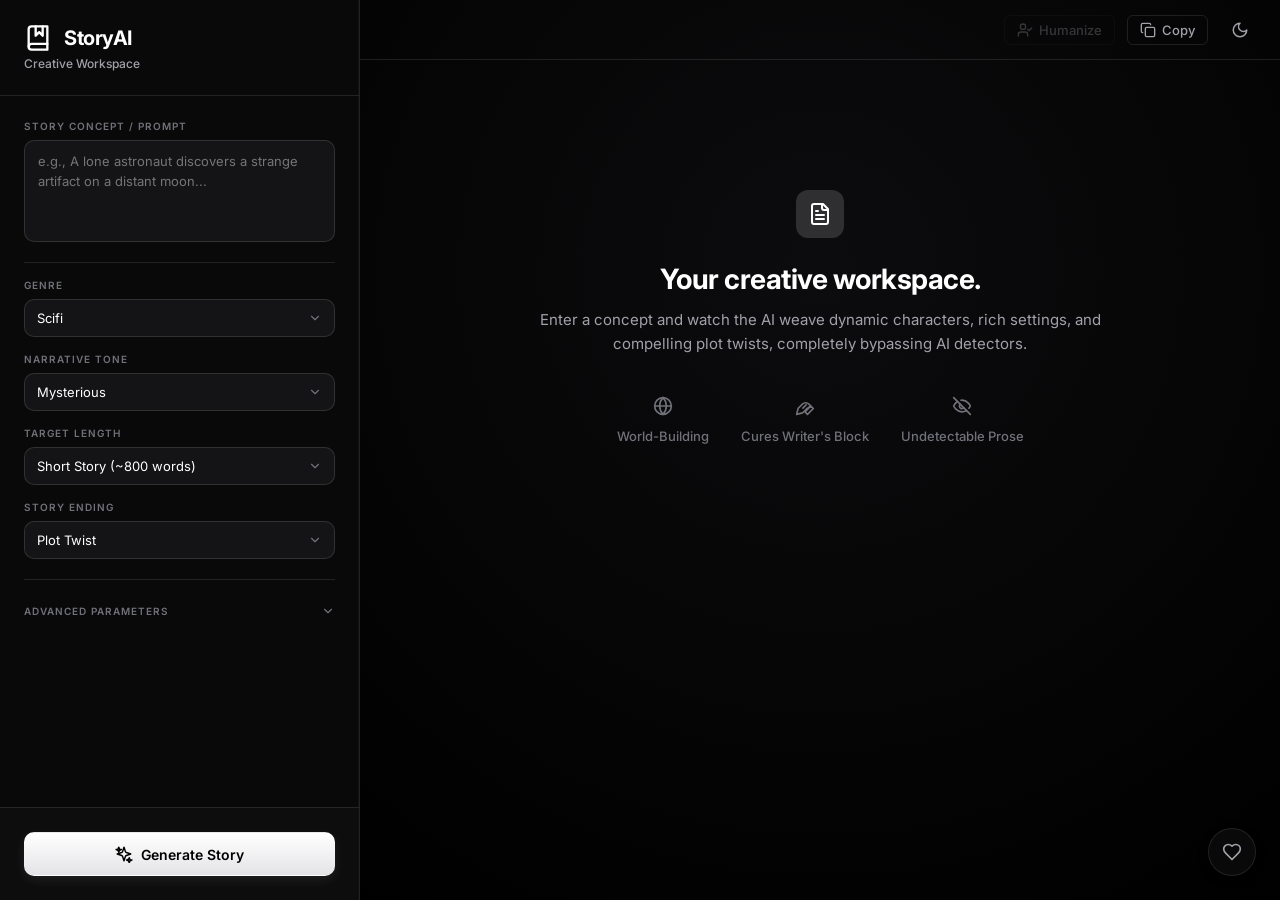
<file: index.html>
<!DOCTYPE html>
<html lang="en">
<head>
    <meta charset="UTF-8">
    <meta name="viewport" content="width=device-width, initial-scale=1.0">
    <title>AI Story Generator - Workspace</title>
    <meta name="description" content="Generate natural, undetectable, and highly original stories tailored to your writing tone, genre, and length requirements with StoryAI.">
    <!-- Google Fonts: Inter for UI, Lora for Story -->
    <link rel="preconnect" href="https://fonts.googleapis.com">
    <link rel="preconnect" href="https://fonts.gstatic.com" crossorigin>
    <link href="https://fonts.googleapis.com/css2?family=Inter:wght@400;500;600;700&family=Lora:ital,wght@0,400;0,500;0,600;0,700;1,400&display=swap" rel="stylesheet">
    <link rel="stylesheet" href="style.css?v=1.2.0">
</head>
<body>
    <div class="workspace">
        
        <!-- Left Sidebar: Controls -->
        <aside class="sidebar">
            <header class="sidebar-header">
                <div class="logo">
                    <svg xmlns="http://www.w3.org/2000/svg" viewBox="0 0 24 24" fill="none" stroke="currentColor" stroke-width="2" stroke-linecap="round" stroke-linejoin="round" class="lucide lucide-book-marked"><path d="M4 19.5A2.5 2.5 0 0 1 6.5 17H20"/><path d="M6.5 2H20v20H6.5A2.5 2.5 0 0 1 4 19.5v-15A2.5 2.5 0 0 1 6.5 2z"/><path d="M10 2v8l3-3 3 3V2"/></svg>
                    <span>StoryAI</span>
                </div>
                <p class="sidebar-subtitle">Creative Workspace</p>
            </header>

            <div class="sidebar-content">
                <div class="form-group">
                    <label for="topic">Story Concept / Prompt</label>
                    <textarea id="topic" placeholder="e.g., A lone astronaut discovers a strange artifact on a distant moon..." rows="4" autocomplete="off" spellcheck="false"></textarea>
                </div>
                
                <div class="form-group-stack">
                    <div class="form-group">
                        <label for="genre">Genre</label>
                        <select id="genre">
                            <option value="Adventure">Adventure</option>
                            <option value="Combat">Combat</option>
                            <option value="Comedy">Comedy</option>
                            <option value="Fantasy">Fantasy</option>
                            <option value="Historic">Historic</option>
                            <option value="Horror">Horror</option>
                            <option value="Mystery">Mystery</option>
                            <option value="Romance">Romance</option>
                            <option value="Scifi" selected>Scifi</option>
                            <option value="Thriller">Thriller</option>
                        </select>
                    </div>
                    <div class="form-group">
                        <label for="tone">Narrative Tone</label>
                        <select id="tone">
                            <option value="Dark and Suspenseful">Dark and Suspenseful</option>
                            <option value="Lighthearted and Humorous">Lighthearted and Humorous</option>
                            <option value="Epic and Grand">Epic and Grand</option>
                            <option value="Melancholic and Emotional">Melancholic and Emotional</option>
                            <option value="Action-Packed">Action-Packed</option>
                            <option value="Mysterious" selected>Mysterious</option>
                            <option value="Whimsical">Whimsical</option>
                        </select>
                    </div>
                    <div class="form-group">
                        <label for="length">Target Length</label>
                        <select id="length">
                            <option value="Flash Fiction (~300 words)">Flash Fiction (~300 words)</option>
                            <option value="Short Story (~800 words)" selected>Short Story (~800 words)</option>
                            <option value="Long Story (~1500+ words)">Long Story (~1500+ words)</option>
                        </select>
                    </div>
                    <div class="form-group">
                        <label for="ending">Story Ending</label>
                        <select id="ending">
                            <option value="Happy Ending">Happy Ending</option>
                            <option value="Tragic Ending">Tragic Ending</option>
                            <option value="Cliffhanger">Cliffhanger</option>
                            <option value="Plot Twist" selected>Plot Twist</option>
                            <option value="Open Ending">Open Ending</option>
                        </select>
                    </div>
                </div>

                <div class="advanced-accordion">
                    <div class="accordion-trigger" id="advancedToggle">
                        <span>Advanced Parameters</span>
                        <div class="chevron-icon">
                            <svg xmlns="http://www.w3.org/2000/svg" viewBox="0 0 24 24" fill="none" stroke="currentColor" stroke-width="2" stroke-linecap="round" stroke-linejoin="round" class="lucide lucide-chevron-down"><path d="m6 9 6 6 6-6"/></svg>
                        </div>
                    </div>
                    <div class="accordion-content" id="advancedContent">
                        <div class="form-group">
                            <label for="characters">Main Characters (Optional)</label>
                            <input type="text" id="characters" placeholder="e.g., Elara, Jax" autocomplete="off">
                        </div>
                        <div class="form-group">
                            <label for="setting">Setting / Time Period (Optional)</label>
                            <input type="text" id="setting" placeholder="e.g., Cyberpunk City, 2099" autocomplete="off">
                        </div>
                    </div>
                </div>
            </div>

            <div class="sidebar-footer">
                <button id="generateBtn" class="btn-primary">
                    <svg xmlns="http://www.w3.org/2000/svg" viewBox="0 0 24 24" fill="none" stroke="currentColor" stroke-width="2" stroke-linecap="round" stroke-linejoin="round" class="lucide lucide-sparkles"><path d="m12 3-1.912 5.813a2 2 0 0 1-1.275 1.275L3 12l5.813 1.912a2 2 0 0 1 1.275 1.275L12 21l1.912-5.813a2 2 0 0 1 1.275-1.275L21 12l-5.813-1.912a2 2 0 0 1-1.275-1.275Z"/><path d="m5 3 1 2.5L8.5 6 6 7 5 9.5 4 7 1.5 6 4 5.5Z"/><path d="m19 17 1 2.5 2.5.5-2.5 1-1 2.5-1-2.5-2.5-1 2.5-1Z"/></svg>
                    <span>Generate Story</span>
                </button>
            </div>
        </aside>

        <!-- Right Main: Editor & Output -->
        <main class="main-editor">
            
            <div class="editor-toolbar">
                <div class="editor-actions" id="editorActions">
                    <button class="btn-action btn-humanize" id="humanizeBtn" title="Humanize Story to Bypass AI Detectors" disabled>
                        <svg xmlns="http://www.w3.org/2000/svg" viewBox="0 0 24 24" fill="none" stroke="currentColor" stroke-width="2" stroke-linecap="round" stroke-linejoin="round" class="lucide lucide-user-check"><path d="M16 21v-2a4 4 0 0 0-4-4H6a4 4 0 0 0-4 4v2"/><circle cx="9" cy="7" r="4"/><path d="m16 11 2 2 4-4"/></svg>
                        <span>Humanize</span>
                    </button>
                    <button class="btn-action btn-copy" id="copyBtn" title="Copy to Clipboard">
                        <svg xmlns="http://www.w3.org/2000/svg" viewBox="0 0 24 24" fill="none" stroke="currentColor" stroke-width="2" stroke-linecap="round" stroke-linejoin="round" class="lucide lucide-copy"><rect width="14" height="14" x="8" y="8" rx="2" ry="2"/><path d="M4 16c-1.1 0-2-.9-2-2V4c0-1.1.9-2 2-2h10c1.1 0 2 .9 2 2"/></svg>
                        <span>Copy</span>
                    </button>
                </div>
                <button id="themeToggle" class="btn-theme" title="Toggle Theme">
                    <svg xmlns="http://www.w3.org/2000/svg" viewBox="0 0 24 24" fill="none" stroke="currentColor" stroke-width="2" stroke-linecap="round" stroke-linejoin="round" class="lucide lucide-moon"><path d="M12 3a6 6 0 0 0 9 9 9 9 0 1 1-9-9Z"/></svg>
                </button>
            </div>

            <div class="editor-content-area">
                
                <!-- Initial State: Info Section -->
                <div id="placeholderSection" class="placeholder-section">
                    <div class="welcome-box">
                        <div class="welcome-icon">
                            <svg xmlns="http://www.w3.org/2000/svg" viewBox="0 0 24 24" fill="none" stroke="currentColor" stroke-width="2" stroke-linecap="round" stroke-linejoin="round" class="lucide lucide-file-text"><path d="M15 2H6a2 2 0 0 0-2 2v16a2 2 0 0 0 2 2h12a2 2 0 0 0 2-2V7Z"/><path d="M14 2v4a2 2 0 0 0 2 2h4"/><path d="M10 9H8M16 13H8M16 17H8"/></svg>
                        </div>
                        <h2>Your creative workspace.</h2>
                        <p>Enter a concept and watch the AI weave dynamic characters, rich settings, and compelling plot twists, completely bypassing AI detectors.</p>
                        
                        <div class="features-grid">
                            <div class="feature-item">
                                <svg xmlns="http://www.w3.org/2000/svg" viewBox="0 0 24 24" fill="none" stroke="currentColor" stroke-width="2" stroke-linecap="round" stroke-linejoin="round" class="lucide lucide-globe"><circle cx="12" cy="12" r="10"/><path d="M12 2a14.5 14.5 0 0 0 0 20 14.5 14.5 0 0 0 0-20"/><path d="M2 12h20"/></svg>
                                <span>World-Building</span>
                            </div>
                            <div class="feature-item">
                                <svg xmlns="http://www.w3.org/2000/svg" viewBox="0 0 24 24" fill="none" stroke="currentColor" stroke-width="2" stroke-linecap="round" stroke-linejoin="round" class="lucide lucide-pen-tool"><path d="m12 19 7-7 3 3-7 7-3-3z"/><path d="m19 12-2.3-2.3a5.5 5.5 0 0 0-7.8 0L3.9 14.7a1 1 0 0 0-.2.3L2 22l7-1.7a1 1 0 0 0 .3-.2l5-5L19 12z"/><path d="m9.5 14.5 4-4"/></svg>
                                <span>Cures Writer's Block</span>
                            </div>
                            <div class="feature-item">
                                <svg xmlns="http://www.w3.org/2000/svg" viewBox="0 0 24 24" fill="none" stroke="currentColor" stroke-width="2" stroke-linecap="round" stroke-linejoin="round" class="lucide lucide-eye-off"><path d="M9.88 9.88a3 3 0 1 0 4.24 4.24"/><path d="M10.73 5.08A10.43 10.43 0 0 1 12 5c7 0 10 7 10 7a13.16 13.16 0 0 1-1.67 2.68"/><path d="M6.61 6.61A13.52 13.52 0 0 0 2 12s3 7 10 7a9.74 9.74 0 0 0 5.39-1.61"/><line x1="2" x2="22" y1="2" y2="22"/></svg>
                                <span>Undetectable Prose</span>
                            </div>
                        </div>
                    </div>
                </div>

                <!-- Generated Story Output -->
                <div class="essay-viewport hidden" id="essayOutput"></div>
                
            </div>
        </main>
    </div>

    <!-- Feedback Modal -->
    <div id="feedbackModal" class="modal-overlay">
        <div class="feedback-card">
            <button class="feedback-close" id="feedbackCloseBtn" aria-label="Close modal">
                <svg xmlns="http://www.w3.org/2000/svg" viewBox="0 0 24 24" fill="none" stroke="currentColor" stroke-width="2" stroke-linecap="round" stroke-linejoin="round" class="lucide lucide-x"><path d="M18 6 6 18"/><path d="m6 6 12 12"/></svg>
            </button>
            <div class="feedback-header">
                <div class="feedback-badge-icon">
                    <svg xmlns="http://www.w3.org/2000/svg" viewBox="0 0 24 24" fill="none" stroke="currentColor" stroke-width="2" stroke-linecap="round" stroke-linejoin="round" class="lucide lucide-star"><polygon points="12 2 15.09 8.26 22 9.27 17 14.14 18.18 21.02 12 17.77 5.82 21.02 7 14.14 2 9.27 8.91 8.26 12 2"/></svg>
                </div>
                <h3>Rate Your Experience</h3>
                <p>We value your feedback. How would you rate the quality of the generated and humanized content?</p>
            </div>
            
            <form id="feedbackForm">
                <div class="star-rating">
                    <button type="button" class="star-btn" data-rating="1" aria-label="1 star"><svg xmlns="http://www.w3.org/2000/svg" viewBox="0 0 24 24" fill="none" stroke="currentColor" stroke-width="2" stroke-linecap="round" stroke-linejoin="round" class="lucide lucide-star"><polygon points="12 2 15.09 8.26 22 9.27 17 14.14 18.18 21.02 12 17.77 5.82 21.02 7 14.14 2 9.27 8.91 8.26 12 2"/></polygon></svg></button>
                    <button type="button" class="star-btn" data-rating="2" aria-label="2 stars"><svg xmlns="http://www.w3.org/2000/svg" viewBox="0 0 24 24" fill="none" stroke="currentColor" stroke-width="2" stroke-linecap="round" stroke-linejoin="round" class="lucide lucide-star"><polygon points="12 2 15.09 8.26 22 9.27 17 14.14 18.18 21.02 12 17.77 5.82 21.02 7 14.14 2 9.27 8.91 8.26 12 2"/></polygon></svg></button>
                    <button type="button" class="star-btn" data-rating="3" aria-label="3 stars"><svg xmlns="http://www.w3.org/2000/svg" viewBox="0 0 24 24" fill="none" stroke="currentColor" stroke-width="2" stroke-linecap="round" stroke-linejoin="round" class="lucide lucide-star"><polygon points="12 2 15.09 8.26 22 9.27 17 14.14 18.18 21.02 12 17.77 5.82 21.02 7 14.14 2 9.27 8.91 8.26 12 2"/></polygon></svg></button>
                    <button type="button" class="star-btn" data-rating="4" aria-label="4 stars"><svg xmlns="http://www.w3.org/2000/svg" viewBox="0 0 24 24" fill="none" stroke="currentColor" stroke-width="2" stroke-linecap="round" stroke-linejoin="round" class="lucide lucide-star"><polygon points="12 2 15.09 8.26 22 9.27 17 14.14 18.18 21.02 12 17.77 5.82 21.02 7 14.14 2 9.27 8.91 8.26 12 2"/></polygon></svg></button>
                    <button type="button" class="star-btn" data-rating="5" aria-label="5 stars"><svg xmlns="http://www.w3.org/2000/svg" viewBox="0 0 24 24" fill="none" stroke="currentColor" stroke-width="2" stroke-linecap="round" stroke-linejoin="round" class="lucide lucide-star"><polygon points="12 2 15.09 8.26 22 9.27 17 14.14 18.18 21.02 12 17.77 5.82 21.02 7 14.14 2 9.27 8.91 8.26 12 2"/></polygon></svg></button>
                </div>
                
                <div class="feedback-comment-group">
                    <label for="feedbackComment">Your thoughts (optional)</label>
                    <textarea id="feedbackComment" rows="3" placeholder="Tell us what you liked or how we can improve..."></textarea>
                </div>
                
                <div class="feedback-actions">
                    <button type="button" class="btn-cancel" id="feedbackCancelBtn">Dismiss</button>
                    <button type="submit" class="btn-submit" id="feedbackSubmitBtn" disabled>
                        <span>Submit Feedback</span>
                    </button>
                </div>
            </form>
            
            <div class="feedback-success" id="feedbackSuccessState">
                <div class="success-icon-wrapper">
                    <svg xmlns="http://www.w3.org/2000/svg" viewBox="0 0 24 24" fill="none" stroke="currentColor" stroke-width="2" stroke-linecap="round" stroke-linejoin="round" class="lucide lucide-sparkles"><path d="m12 3-1.912 5.813a2 2 0 0 1-1.275 1.275L3 12l5.813 1.912a2 2 0 0 1 1.275 1.275L12 21l1.912-5.813a2 2 0 0 1 1.275-1.275L21 12l-5.813-1.912a2 2 0 0 1-1.275-1.275Z"/><path d="m5 3 1 2.5L8.5 6 6 7 5 9.5 4 7 1.5 6 4 5.5Z"/><path d="m19 17 1 2.5 2.5.5-2.5 1-1 2.5-1-2.5-2.5-1 2.5-1Z"/></svg>
                </div>
                <h3>Thank You!</h3>
                <p>Your response has been submitted.</p>
            </div>
        </div>
    </div>

    <!-- Floating Donation Action Button -->
    <a href="donate.html" class="btn-donate-float" title="Support the Developer">
        <svg xmlns="http://www.w3.org/2000/svg" viewBox="0 0 24 24" fill="none" stroke="currentColor" stroke-width="2" stroke-linecap="round" stroke-linejoin="round" class="lucide lucide-heart"><path d="M19 14c1.49-1.46 3-3.21 3-5.5A5.5 5.5 0 0 0 16.5 3c-1.76 0-3 .5-4.5 2-1.5-1.5-2.74-2-4.5-2A5.5 5.5 0 0 0 2 8.5c0 2.3 1.5 4.05 3 5.5l7 7Z"/></svg>
    </a>
    
    <script src="app.js?v=1.2.0"></script>
</body>
</html>
</file>
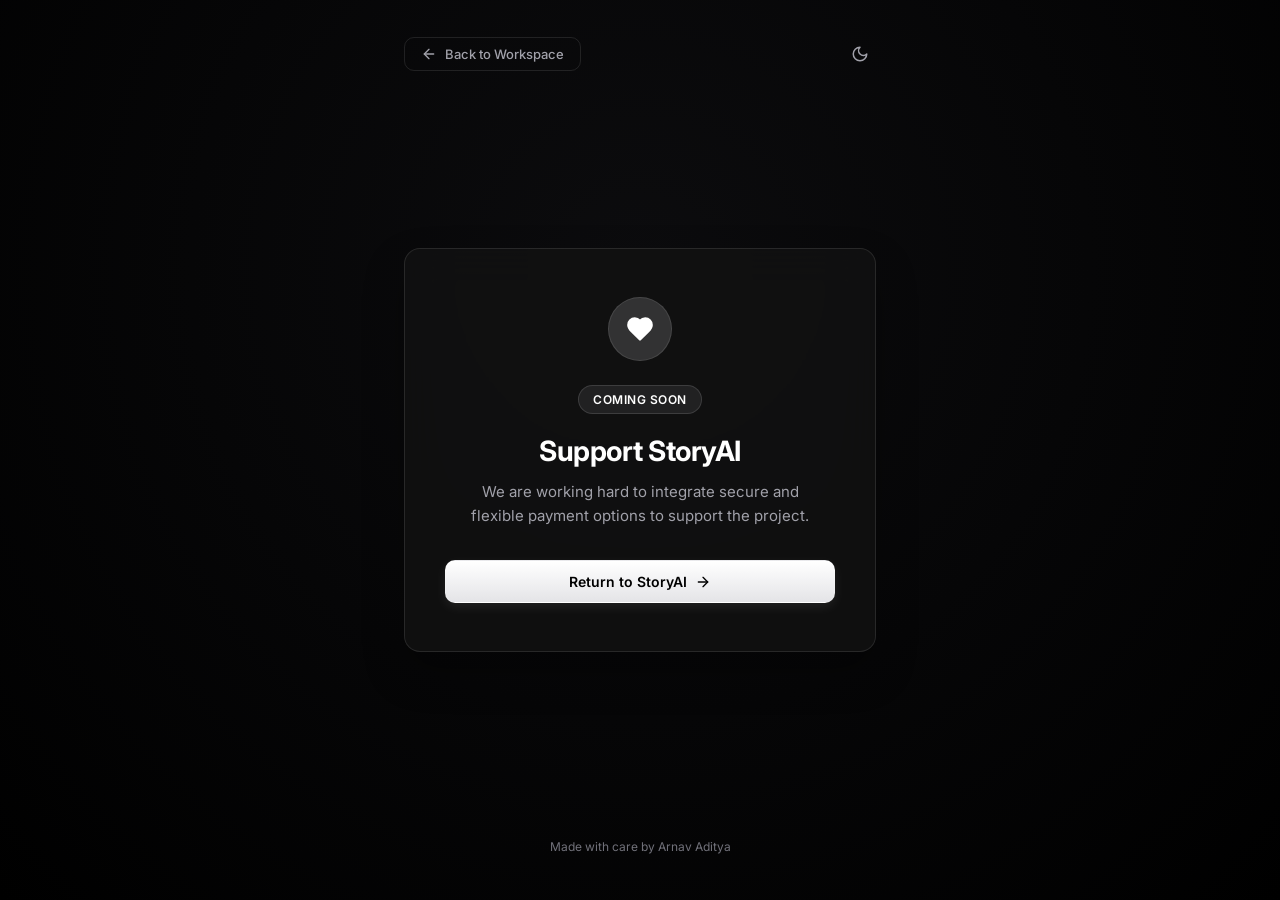
<file: donate.html>
<!DOCTYPE html>
<html lang="en">
<head>
    <meta charset="UTF-8">
    <meta name="viewport" content="width=device-width, initial-scale=1.0">
    <title>Support StoryAI - Workspace</title>
    <meta name="description" content="Support StoryAI to keep our creative, high-quality, and undetectable story writing tools active.">
    <!-- Google Fonts: Inter -->
    <link rel="preconnect" href="https://fonts.googleapis.com">
    <link rel="preconnect" href="https://fonts.gstatic.com" crossorigin>
    <link href="https://fonts.googleapis.com/css2?family=Inter:wght@400;500;600;700&display=swap" rel="stylesheet">
    <link rel="stylesheet" href="style.css?v=1.2.0">
    <style>
        body {
            background: var(--editor-bg);
            height: 100vh;
            width: 100vw;
            display: flex;
            align-items: center;
            justify-content: center;
            overflow: hidden;
            font-family: var(--font-ui);
            color: var(--text-primary);
        }

        .donate-container {
            display: flex;
            flex-direction: column;
            width: 100%;
            max-width: 520px;
            padding: 24px;
            box-sizing: border-box;
            height: 100vh;
            justify-content: space-between;
        }

        .donate-header {
            display: flex;
            justify-content: space-between;
            align-items: center;
            width: 100%;
            height: 60px;
        }

        .btn-back {
            background: transparent;
            border: 1px solid var(--border-color);
            color: var(--text-secondary);
            padding: 8px 16px;
            border-radius: var(--radius-md);
            cursor: pointer;
            font-family: inherit;
            font-size: 13px;
            font-weight: 500;
            display: flex;
            align-items: center;
            gap: 8px;
            text-decoration: none;
            transition: all 0.2s ease;
        }

        .btn-back:hover {
            background: rgba(255, 255, 255, 0.03);
            color: var(--text-primary);
            border-color: var(--border-hover);
        }
        body.light-theme .btn-back:hover {
            background: rgba(0, 0, 0, 0.03);
        }

        .btn-back svg {
            width: 16px;
            height: 16px;
            stroke: currentColor;
            fill: none;
        }

        .donate-main {
            flex: 1;
            display: flex;
            align-items: center;
            justify-content: center;
        }

        .donate-card {
            background: var(--card-bg);
            backdrop-filter: blur(20px);
            -webkit-backdrop-filter: blur(20px);
            border: 1px solid var(--border-color);
            border-radius: var(--radius-lg);
            padding: 48px 40px;
            text-align: center;
            width: 100%;
            box-shadow: 0 20px 40px rgba(0, 0, 0, 0.3);
            display: flex;
            flex-direction: column;
            align-items: center;
            animation: cardFadeIn 0.5s cubic-bezier(0.16, 1, 0.3, 1) forwards;
        }

        @keyframes cardFadeIn {
            from { opacity: 0; transform: translateY(20px); }
            to { opacity: 1; transform: translateY(0); }
        }

        .heart-icon-container {
            width: 64px;
            height: 64px;
            background: var(--primary-glow);
            color: var(--primary);
            border-radius: 50%;
            display: flex;
            align-items: center;
            justify-content: center;
            margin-bottom: 24px;
            border: 1px solid rgba(255, 255, 255, 0.1);
        }
        body.light-theme .heart-icon-container {
            background: rgba(79, 70, 229, 0.1);
            color: #4f46e5;
            border-color: rgba(79, 70, 229, 0.15);
        }

        .heart-icon-container svg {
            width: 28px;
            height: 28px;
            stroke: currentColor;
            fill: currentColor;
            animation: pulse 2s infinite;
        }

        @keyframes pulse {
            0% { transform: scale(1); }
            50% { transform: scale(1.1); }
            100% { transform: scale(1); }
        }

        .donate-card h1 {
            font-size: 28px;
            font-weight: 700;
            letter-spacing: -0.5px;
            margin-bottom: 12px;
        }

        .coming-soon-badge {
            display: inline-flex;
            align-items: center;
            padding: 6px 14px;
            background: rgba(255, 255, 255, 0.08);
            border: 1px solid rgba(255, 255, 255, 0.12);
            color: var(--text-primary);
            border-radius: 20px;
            font-size: 12px;
            font-weight: 600;
            letter-spacing: 0.5px;
            margin-bottom: 20px;
            text-transform: uppercase;
        }
        body.light-theme .coming-soon-badge {
            background: rgba(15, 23, 42, 0.05);
            border-color: rgba(15, 23, 42, 0.1);
        }

        .donate-card p {
            color: var(--text-secondary);
            font-size: 15px;
            line-height: 1.6;
            margin-bottom: 32px;
            max-width: 360px;
        }

        .btn-action-primary {
            width: 100%;
            padding: 12px 24px;
            border-radius: var(--radius-md);
            border: 1px solid rgba(255, 255, 255, 0.15);
            background: linear-gradient(180deg, #ffffff 0%, #e4e4e7 100%);
            color: #000000;
            font-family: inherit;
            font-weight: 600;
            font-size: 14px;
            display: flex;
            align-items: center;
            justify-content: center;
            gap: 8px;
            cursor: pointer;
            text-decoration: none;
            box-shadow: 0 4px 12px rgba(255, 255, 255, 0.08), inset 0 1px 0 rgba(255, 255, 255, 0.4);
            transition: all 0.2s cubic-bezier(0.16, 1, 0.3, 1);
        }

        .btn-action-primary:hover {
            background: linear-gradient(180deg, #ffffff 0%, #d4d4d8 100%);
            transform: translateY(-1.5px);
            box-shadow: 0 6px 16px rgba(255, 255, 255, 0.12), inset 0 1px 0 rgba(255, 255, 255, 0.4);
        }

        body.light-theme .btn-action-primary {
            background: linear-gradient(180deg, #4f46e5 0%, #4338ca 100%);
            color: #ffffff;
            border-color: rgba(0, 0, 0, 0.1);
            box-shadow: 0 4px 12px rgba(79, 70, 229, 0.15), inset 0 1px 0 rgba(255, 255, 255, 0.15);
        }

        body.light-theme .btn-action-primary:hover {
            background: linear-gradient(180deg, #4338ca 0%, #3730a3 100%);
            box-shadow: 0 6px 16px rgba(79, 70, 229, 0.25), inset 0 1px 0 rgba(255, 255, 255, 0.15);
        }

        .btn-action-primary svg {
            width: 16px;
            height: 16px;
            stroke: currentColor;
            fill: none;
        }

        .donate-footer {
            height: 60px;
            display: flex;
            align-items: center;
            justify-content: center;
            color: var(--text-muted);
            font-size: 12px;
        }
    </style>
</head>
<body>
    <div class="donate-container">
        <header class="donate-header">
            <a href="index.html" class="btn-back">
                <svg xmlns="http://www.w3.org/2000/svg" viewBox="0 0 24 24" fill="none" stroke="currentColor" stroke-width="2" stroke-linecap="round" stroke-linejoin="round"><line x1="19" y1="12" x2="5" y2="12"/><polyline points="12 19 5 12 12 5"/></svg>
                <span>Back to Workspace</span>
            </a>
            <button id="themeToggle" class="btn-theme" title="Toggle Theme">
                <!-- SVG injected dynamically -->
            </button>
        </header>

        <main class="donate-main">
            <div class="donate-card">
                <div class="heart-icon-container">
                    <svg xmlns="http://www.w3.org/2000/svg" viewBox="0 0 24 24" fill="none" stroke="currentColor" stroke-width="2" stroke-linecap="round" stroke-linejoin="round"><path d="M19 14c1.49-1.46 3-3.21 3-5.5A5.5 5.5 0 0 0 16.5 3c-1.76 0-3 .5-4.5 2-1.5-1.5-2.74-2-4.5-2A5.5 5.5 0 0 0 2 8.5c0 2.3 1.5 4.05 3 5.5l7 7Z"/></svg>
                </div>
                
                <span class="coming-soon-badge">Coming Soon</span>
                
                <h1>Support StoryAI</h1>
                <p>We are working hard to integrate secure and flexible payment options to support the project.</p>
                
                <a href="index.html" class="btn-action-primary">
                    <span>Return to StoryAI</span>
                    <svg xmlns="http://www.w3.org/2000/svg" viewBox="0 0 24 24" fill="none" stroke="currentColor" stroke-width="2" stroke-linecap="round" stroke-linejoin="round"><line x1="5" y1="12" x2="19" y2="12"/><polyline points="12 5 19 12 12 19"/></svg>
                </a>
            </div>
        </main>

        <footer class="donate-footer">
            <span>Made with care by Arnav Aditya</span>
        </footer>
    </div>

    <script>
        // Inline SVG Definitions matching the rest of StoryAI
        const ICONS = {
            sun: `<svg xmlns="http://www.w3.org/2000/svg" viewBox="0 0 24 24" fill="none" stroke="currentColor" stroke-width="2" stroke-linecap="round" stroke-linejoin="round" class="lucide lucide-sun"><circle cx="12" cy="12" r="4"/><path d="M12 2v2"/><path d="M12 20v2"/><path d="m4.93 4.93 1.41 1.41"/><path d="m17.66 17.66 1.41 1.41"/><path d="M2 12h2"/><path d="M20 12h2"/><path d="m6.34 17.66-1.41 1.41"/><path d="m19.07 4.93-1.41 1.41"/></svg>`,
            moon: `<svg xmlns="http://www.w3.org/2000/svg" viewBox="0 0 24 24" fill="none" stroke="currentColor" stroke-width="2" stroke-linecap="round" stroke-linejoin="round" class="lucide lucide-moon"><path d="M12 3a6 6 0 0 0 9 9 9 9 0 1 1-9-9Z"/></svg>`
        };

        const themeToggle = document.getElementById('themeToggle');

        // Theme Switcher Logic (Synced with localStorage theme)
        let currentTheme = null;
        try {
            currentTheme = localStorage.getItem('theme');
        } catch (e) {}

        if (currentTheme === 'light') {
            document.body.classList.add('light-theme');
            themeToggle.innerHTML = ICONS.sun;
        } else {
            themeToggle.innerHTML = ICONS.moon;
        }

        themeToggle.addEventListener('click', () => {
            document.body.classList.toggle('light-theme');
            let theme = 'dark';
            if (document.body.classList.contains('light-theme')) {
                theme = 'light';
                themeToggle.innerHTML = ICONS.sun;
            } else {
                themeToggle.innerHTML = ICONS.moon;
            }
            try {
                localStorage.setItem('theme', theme);
            } catch (e) {}
        });
    </script>
</body>
</html>
</file>
<file: style.css>
:root {
    /* Premium Monochromatic Black Theme */
    --bg-app: #000000;
    --sidebar-bg: rgba(15, 15, 15, 0.6);
    --editor-bg: radial-gradient(circle at 50% 30%, #0c0c0e 0%, #000000 100%);
    --card-bg: rgba(18, 18, 18, 0.8);
    
    --border-color: rgba(255, 255, 255, 0.1);
    --border-hover: rgba(255, 255, 255, 0.3);
    
    --text-primary: #ffffff;
    --text-secondary: #a1a1aa;
    --text-muted: #71717a;
    
    --input-bg: rgba(24, 24, 27, 0.8);
    --input-border: rgba(255, 255, 255, 0.12);
    
    --primary: #ffffff;
    --primary-hover: #e4e4e7;
    --primary-glow: rgba(255, 255, 255, 0.15);
    --primary-gradient: linear-gradient(135deg, #ffffff 0%, #a3a3a3 100%);
    
    --btn-text: #000000;
    
    --radius-lg: 16px;
    --radius-md: 10px;
    --radius-sm: 6px;
    
    --sidebar-width: 360px;
    
    /* Typography */
    --font-ui: 'Inter', -apple-system, BlinkMacSystemFont, sans-serif;
    --font-story: 'Lora', Georgia, serif;
}

body.light-theme {
    /* Light UI Workspace Theme */
    --bg-app: #ffffff;
    --sidebar-bg: #f8fafc;
    --editor-bg: radial-gradient(circle at 50% 30%, #ffffff 0%, #f6f8fb 100%);
    --card-bg: rgba(255, 255, 255, 0.95);
    
    --border-color: rgba(15, 23, 42, 0.1);
    --border-hover: rgba(15, 23, 42, 0.25);
    
    --text-primary: #0f172a;
    --text-secondary: #475569;
    --text-muted: #94a3b8;
    
    --input-bg: #ffffff;
    --input-border: #cbd5e1;
    
    --primary: #4f46e5;
    --primary-hover: #4338ca;
    --primary-glow: rgba(79, 70, 229, 0.15);
    --primary-gradient: linear-gradient(135deg, #4f46e5 0%, #4338ca 100%);
    
    --btn-text: #ffffff;
}

* {
    box-sizing: border-box;
    margin: 0;
    padding: 0;
}

html, body {
    height: 100vh;
    width: 100vw;
    overflow: hidden;
    background-color: var(--bg-app);
    margin: 0;
    padding: 0;
}

body {
    color: var(--text-primary);
    font-family: var(--font-ui);
    transition: background 0.3s ease, color 0.3s ease;
}

/* Workspace Layout */
.workspace {
    display: grid;
    grid-template-columns: var(--sidebar-width) 1fr;
    height: 100vh;
    width: 100vw;
}

/* Sidebar */
.sidebar {
    background: var(--sidebar-bg);
    backdrop-filter: blur(40px);
    -webkit-backdrop-filter: blur(40px);
    border-right: 1px solid var(--border-color);
    box-shadow: inset -1px 0 0 rgba(255, 255, 255, 0.03);
    display: flex;
    flex-direction: column;
    height: 100vh;
}
body.light-theme .sidebar {
    box-shadow: inset -1px 0 0 rgba(0, 0, 0, 0.02);
}

.sidebar-header {
    padding: 24px;
    border-bottom: 1px solid var(--border-color);
}

.logo {
    display: flex;
    align-items: center;
    gap: 12px;
}

.logo i, .logo svg {
    color: var(--primary);
    width: 28px;
    height: 28px;
}

.logo span {
    font-size: 20px;
    font-weight: 700;
    letter-spacing: -0.5px;
}

.sidebar-subtitle {
    font-size: 12px;
    color: var(--text-secondary);
    margin-top: 4px;
    font-weight: 500;
}

.sidebar-content {
    flex: 1;
    overflow-y: auto;
    min-height: 0; /* Flexbox shrink safety to prevent footer overflow */
    padding: 24px;
    display: flex;
    flex-direction: column;
    gap: 20px;
}

/* Scrollbar for Sidebar */
.sidebar-content::-webkit-scrollbar { width: 5px; }
.sidebar-content::-webkit-scrollbar-track { background: transparent; }
.sidebar-content::-webkit-scrollbar-thumb { background: rgba(255, 255, 255, 0.08); border-radius: 4px; }
.sidebar-content::-webkit-scrollbar-thumb:hover { background: rgba(255, 255, 255, 0.16); }
body.light-theme .sidebar-content::-webkit-scrollbar-thumb { background: rgba(0, 0, 0, 0.08); }
body.light-theme .sidebar-content::-webkit-scrollbar-thumb:hover { background: rgba(0, 0, 0, 0.16); }

.form-group {
    display: flex;
    flex-direction: column;
    gap: 8px;
}

.form-group-stack {
    display: flex;
    flex-direction: column;
    gap: 16px;
    padding-top: 16px;
    border-top: 1px solid var(--border-color);
}

.advanced-settings {
    padding-top: 16px;
    border-top: 1px solid var(--border-color);
    display: flex;
    flex-direction: column;
    gap: 16px;
}

.form-group label {
    font-size: 10px;
    font-weight: 600;
    color: var(--text-muted);
    text-transform: uppercase;
    letter-spacing: 1px;
    transition: color 0.2s ease;
}
.form-group:focus-within label {
    color: var(--text-secondary);
}

textarea, select, input[type="text"] {
    background: var(--input-bg);
    border: 1px solid var(--input-border);
    border-radius: var(--radius-md);
    padding: 11px 13px;
    color: var(--text-primary);
    font-family: var(--font-ui);
    font-size: 13px;
    outline: none;
    transition: all 0.2s cubic-bezier(0.16, 1, 0.3, 1);
}

textarea {
    line-height: 1.5;
    resize: none;
    overflow-y: hidden;
    min-height: 100px;
}

textarea:focus, select:focus, input[type="text"]:focus {
    border-color: rgba(255, 255, 255, 0.25);
    background: rgba(20, 20, 20, 0.95);
    box-shadow: 0 0 0 2px rgba(255, 255, 255, 0.03), 0 4px 20px rgba(0, 0, 0, 0.4);
}

body.light-theme textarea:focus, body.light-theme select:focus, body.light-theme input[type="text"]:focus {
    border-color: var(--primary);
    background: #ffffff;
    box-shadow: 0 0 0 2px var(--primary-glow);
}

.sidebar-footer {
    padding: 24px;
    border-top: 1px solid var(--border-color);
    background: var(--sidebar-bg);
}

/* Buttons */
.btn-primary {
    width: 100%;
    padding: 12px;
    border-radius: var(--radius-md);
    border: 1px solid rgba(255, 255, 255, 0.15);
    background: linear-gradient(180deg, #ffffff 0%, #e4e4e7 100%);
    color: var(--btn-text);
    font-family: inherit;
    font-weight: 600;
    font-size: 14px;
    display: flex;
    align-items: center;
    justify-content: center;
    gap: 8px;
    cursor: pointer;
    box-shadow: 0 4px 12px rgba(255, 255, 255, 0.08), inset 0 1px 0 rgba(255, 255, 255, 0.4);
    transition: all 0.2s cubic-bezier(0.16, 1, 0.3, 1);
}

.btn-primary:hover {
    background: linear-gradient(180deg, #ffffff 0%, #d4d4d8 100%);
    transform: translateY(-1.5px);
    box-shadow: 0 6px 16px rgba(255, 255, 255, 0.12), inset 0 1px 0 rgba(255, 255, 255, 0.4);
}

body.light-theme .btn-primary {
    background: linear-gradient(180deg, #4f46e5 0%, #4338ca 100%);
    border-color: rgba(0, 0, 0, 0.1);
    box-shadow: 0 4px 12px rgba(79, 70, 229, 0.15), inset 0 1px 0 rgba(255, 255, 255, 0.15);
}

body.light-theme .btn-primary:hover {
    background: linear-gradient(180deg, #4338ca 0%, #3730a3 100%);
    box-shadow: 0 6px 16px rgba(79, 70, 229, 0.25), inset 0 1px 0 rgba(255, 255, 255, 0.15);
}

.btn-primary:disabled {
    opacity: 0.6;
    cursor: not-allowed;
    transform: none;
}

/* Main Editor */
.main-editor {
    background: var(--editor-bg);
    backdrop-filter: blur(40px);
    -webkit-backdrop-filter: blur(40px);
    display: flex;
    flex-direction: column;
    height: 100vh;
    position: relative;
}

.editor-toolbar {
    height: 60px;
    display: flex;
    align-items: center;
    justify-content: flex-end;
    padding: 0 24px;
    gap: 16px;
    border-bottom: 1px solid var(--border-color);
}

.editor-actions {
    display: flex;
    gap: 12px;
    opacity: 1; /* Always render layout, visually hide if needed */
    transition: opacity 0.3s;
}

.btn-action {
    background: transparent;
    border: 1px solid var(--border-color);
    color: var(--text-secondary);
    padding: 6px 12px;
    border-radius: var(--radius-sm);
    cursor: pointer;
    font-family: inherit;
    font-size: 13px;
    font-weight: 500;
    display: flex;
    align-items: center;
    gap: 6px;
    transition: all 0.2s ease;
}

.btn-action:hover:not(:disabled) {
    background: rgba(255,255,255,0.03);
    color: var(--text-primary);
    border-color: var(--border-hover);
}
body.light-theme .btn-action:hover:not(:disabled) {
    background: rgba(0,0,0,0.03);
}

.btn-action:disabled {
    opacity: 0.3;
    cursor: not-allowed;
}

.btn-theme {
    background: transparent;
    border: none;
    color: var(--text-secondary);
    cursor: pointer;
    width: 32px;
    height: 32px;
    display: flex;
    align-items: center;
    justify-content: center;
    border-radius: var(--radius-sm);
    transition: color 0.2s;
}
.btn-theme:hover { color: var(--text-primary); }
.btn-theme i, .btn-theme svg { width: 18px; height: 18px; }

/* Editor Content */
.editor-content-area {
    flex: 1;
    overflow-y: auto;
    min-height: 0; /* Flexbox shrink safety */
    padding: 40px 60px;
}

.editor-content-area::-webkit-scrollbar { width: 6px; }
.editor-content-area::-webkit-scrollbar-track { background: transparent; }
.editor-content-area::-webkit-scrollbar-thumb { background: rgba(255, 255, 255, 0.08); border-radius: 4px; }
.editor-content-area::-webkit-scrollbar-thumb:hover { background: rgba(255, 255, 255, 0.16); }
body.light-theme .editor-content-area::-webkit-scrollbar-thumb { background: rgba(0, 0, 0, 0.08); }
body.light-theme .editor-content-area::-webkit-scrollbar-thumb:hover { background: rgba(0, 0, 0, 0.16); }

/* Placeholder / Info State */
.placeholder-section {
    max-width: 600px;
    width: 100%;
    margin: 10vh auto 0;
    text-align: center;
}

.welcome-icon {
    width: 48px;
    height: 48px;
    background: var(--primary-glow);
    color: var(--primary);
    border-radius: 12px;
    display: flex;
    align-items: center;
    justify-content: center;
    margin: 0 auto 24px;
}
.welcome-icon i, .welcome-icon svg { width: 24px; height: 24px; }

.welcome-box h2 {
    font-size: 28px;
    font-weight: 700;
    letter-spacing: -0.5px;
    margin-bottom: 12px;
}

.welcome-box p {
    color: var(--text-secondary);
    font-size: 15px;
    line-height: 1.6;
    margin-bottom: 40px;
}

.features-grid {
    display: flex;
    justify-content: center;
    gap: 32px;
}

.feature-item {
    display: flex;
    flex-direction: column;
    align-items: center;
    gap: 12px;
    color: var(--text-muted);
}
.feature-item i, .feature-item svg { width: 20px; height: 20px; }
.feature-item span { font-size: 13px; font-weight: 500; }


/* Essay / Story Viewport */
.essay-viewport {
    max-width: 720px;
    width: 100%;
    margin: 0 auto;
    font-family: var(--font-story);
    font-size: 18px;
    line-height: 1.8;
    color: var(--text-primary);
    padding-bottom: 120px !important; /* Force a normal safe bottom scrolling zone */
}

.essay-viewport p {
    margin-bottom: 1.6em;
}
.essay-viewport p:last-child {
    margin-bottom: 0;
}

.essay-viewport h2 {
    font-family: var(--font-story);
    font-size: 38px;
    font-weight: 700;
    letter-spacing: -0.5px;
    line-height: 1.25;
    margin-bottom: 24px;
    color: var(--text-primary);
}

/* Editorial Story Metadata */
.story-metadata {
    display: flex;
    flex-wrap: wrap;
    align-items: center;
    gap: 8px 12px;
    font-family: var(--font-ui);
    font-size: 11px;
    font-weight: 600;
    color: var(--text-muted);
    text-transform: uppercase;
    letter-spacing: 1.5px;
    margin-top: -12px;
    margin-bottom: 36px;
    border-bottom: 1px solid var(--border-color);
    padding-bottom: 16px;
}

.story-metadata span {
    display: inline-flex;
    align-items: center;
}

.story-metadata span:not(:last-child)::after {
    content: "•";
    margin-left: 12px;
    color: var(--border-color);
}

/* Elegant Drop Cap for Editorial Story Prose */
.essay-viewport.has-story p:first-of-type::first-letter {
    font-size: 3.5em;
    float: left;
    line-height: 0.8;
    margin-top: 0.1em;
    margin-right: 0.1em;
    font-weight: 700;
    color: var(--primary);
}

/* Helpers */
.hidden { display: none !important; }

/* Loading Animation */
.loading-dots {
    display: inline-flex;
    gap: 4px;
}
.loading-dots span {
    width: 4px;
    height: 4px;
    background: currentColor;
    border-radius: 50%;
    animation: bounce 0.6s infinite alternate;
}
.loading-dots span:nth-child(2) { animation-delay: 0.2s; }
.loading-dots span:nth-child(3) { animation-delay: 0.4s; }

@keyframes bounce {
    to { transform: translateY(-3px); }
}

/* Responsive */
@media (max-width: 900px) {
    .workspace {
        grid-template-columns: 1fr;
        grid-template-rows: auto 1fr;
        height: 100vh;
        overflow: hidden;
    }
    
    .sidebar {
        height: auto;
        max-height: 50vh;
        border-right: none;
        border-bottom: 1px solid var(--border-color);
    }
    
    .editor-content-area {
        padding: 24px 24px 280px;
    }
    
    .essay-viewport {
        font-size: 16px;
    }
}

/* ===================== Feedback Modal ===================== */
.modal-overlay {
    position: fixed;
    top: 0;
    left: 0;
    width: 100%;
    height: 100%;
    background: rgba(0, 0, 0, 0.75);
    backdrop-filter: blur(12px);
    z-index: 2000;
    display: flex;
    align-items: center;
    justify-content: center;
    opacity: 0;
    pointer-events: none;
    transition: opacity 0.3s cubic-bezier(0.16, 1, 0.3, 1);
}

.modal-overlay.active {
    opacity: 1;
    pointer-events: auto;
}

.feedback-card {
    position: relative;
    background: var(--card-bg);
    border: 1px solid var(--border-color);
    border-radius: var(--radius-lg);
    width: 90%;
    max-width: 440px;
    padding: 32px;
    text-align: center;
    box-shadow: 0 25px 50px -12px rgba(0, 0, 0, 0.5);
    transform: scale(0.95) translateY(10px);
    transition: transform 0.3s cubic-bezier(0.16, 1, 0.3, 1);
    overflow: hidden;
    backdrop-filter: blur(20px);
}

.modal-overlay.active .feedback-card {
    transform: scale(1) translateY(0);
}

.feedback-close {
    position: absolute;
    top: 16px;
    right: 16px;
    background: transparent;
    border: none;
    color: var(--text-secondary);
    cursor: pointer;
    padding: 6px;
    border-radius: 50%;
    display: flex;
    align-items: center;
    justify-content: center;
    transition: all 0.2s ease;
}

.feedback-close:hover {
    background: rgba(255, 255, 255, 0.05);
    color: var(--text-primary);
}

body.light-theme .feedback-close:hover {
    background: rgba(0, 0, 0, 0.04);
}

.feedback-close i,
.feedback-close svg {
    width: 18px;
    height: 18px;
}

.feedback-badge-icon {
    width: 52px;
    height: 52px;
    border-radius: 50%;
    background: rgba(255, 255, 255, 0.04);
    border: 1px solid rgba(255, 255, 255, 0.08);
    color: var(--primary);
    display: inline-flex;
    align-items: center;
    justify-content: center;
    margin-bottom: 20px;
}

body.light-theme .feedback-badge-icon {
    background: rgba(37, 99, 235, 0.06);
    border-color: rgba(37, 99, 235, 0.15);
}

.feedback-badge-icon i,
.feedback-badge-icon svg {
    width: 22px;
    height: 22px;
}

.feedback-header h3 {
    font-size: 1.25rem;
    font-weight: 800;
    color: var(--text-primary);
    margin-bottom: 8px;
    letter-spacing: -0.015em;
}

.feedback-header p {
    font-size: 13.5px;
    color: var(--text-secondary);
    line-height: 1.5;
    margin-bottom: 24px;
}

.star-rating {
    display: flex;
    justify-content: center;
    gap: 12px;
    margin-bottom: 24px;
}

.star-btn {
    background: transparent;
    border: none;
    cursor: pointer;
    padding: 4px;
    color: rgba(255, 255, 255, 0.12);
    transition: transform 0.2s cubic-bezier(0.175, 0.885, 0.32, 1.275), color 0.15s ease;
}

body.light-theme .star-btn {
    color: rgba(15, 23, 42, 0.12);
}

.star-btn:hover {
    transform: scale(1.2);
}

.star-btn.active {
    color: #f59e0b; /* Premium Gold yellow-500 */
}

.star-btn.active i,
.star-btn.active svg {
    fill: #f59e0b;
}

.star-btn i,
.star-btn svg {
    width: 32px;
    height: 32px;
}

.feedback-comment-group {
    text-align: left;
    margin-bottom: 28px;
    display: flex;
    flex-direction: column;
    gap: 8px;
}

.feedback-comment-group label {
    font-size: 13px;
    font-weight: 700;
    color: var(--text-secondary);
}

.feedback-comment-group textarea {
    width: 100%;
    background: var(--input-bg);
    border: 1px solid var(--border-color);
    border-radius: var(--radius-sm);
    color: var(--text-primary);
    padding: 12px;
    font-family: inherit;
    font-size: 13.5px;
    line-height: 1.5;
    resize: none;
    transition: border-color 0.2s ease, box-shadow 0.2s ease;
}

.feedback-comment-group textarea::placeholder {
    color: rgba(255, 255, 255, 0.3);
}

body.light-theme .feedback-comment-group textarea::placeholder {
    color: rgba(15, 23, 42, 0.3);
}

.feedback-comment-group textarea:focus {
    outline: none;
    border-color: var(--primary);
    box-shadow: 0 0 0 2px var(--primary-glow);
}

.feedback-actions {
    display: flex;
    gap: 12px;
    justify-content: flex-end;
}

.btn-cancel {
    background: transparent;
    border: 1px solid var(--border-color);
    color: var(--text-secondary);
    padding: 10px 18px;
    border-radius: var(--radius-sm);
    cursor: pointer;
    font-weight: 600;
    font-size: 13.5px;
    transition: all 0.2s ease;
}

.btn-cancel:hover {
    background: rgba(255, 255, 255, 0.03);
    color: var(--text-primary);
}

body.light-theme .btn-cancel:hover {
    background: rgba(0, 0, 0, 0.03);
}

.btn-submit {
    background: var(--primary-gradient);
    border: none;
    color: var(--btn-text);
    padding: 10px 22px;
    border-radius: var(--radius-sm);
    cursor: pointer;
    font-weight: 700;
    font-size: 13.5px;
    transition: all 0.2s ease;
    display: flex;
    align-items: center;
    gap: 8px;
    box-shadow: 0 4px 15px var(--primary-glow);
}

.btn-submit:hover:not(:disabled) {
    transform: translateY(-1px);
    box-shadow: 0 6px 18px var(--primary-glow);
}

.btn-submit:disabled {
    opacity: 0.4;
    cursor: not-allowed;
    box-shadow: none !important;
}

.feedback-success {
    position: absolute;
    top: 0;
    left: 0;
    width: 100%;
    height: 100%;
    background: var(--card-bg);
    z-index: 5;
    display: flex;
    flex-direction: column;
    align-items: center;
    justify-content: center;
    padding: 32px;
    backdrop-filter: blur(20px);
    opacity: 0;
    pointer-events: none;
    transition: opacity 0.3s ease;
}

.feedback-success.active {
    opacity: 1;
    pointer-events: auto;
}

.success-icon-wrapper {
    width: 56px;
    height: 56px;
    border-radius: 50%;
    background: rgba(255, 255, 255, 0.04);
    border: 1px solid rgba(255, 255, 255, 0.08);
    color: var(--primary);
    display: inline-flex;
    align-items: center;
    justify-content: center;
    margin-bottom: 20px;
    animation: successScaleIn 0.4s cubic-bezier(0.175, 0.885, 0.32, 1.275) forwards;
}

body.light-theme .success-icon-wrapper {
    background: rgba(37, 99, 235, 0.06);
    border-color: rgba(37, 99, 235, 0.15);
}

.success-icon-wrapper i,
.success-icon-wrapper svg {
    width: 24px;
    height: 24px;
}

.feedback-success h3 {
    font-size: 1.4rem;
    font-weight: 800;
    color: var(--text-primary);
    margin-bottom: 8px;
    letter-spacing: -0.015em;
}

.feedback-success p {
    font-size: 13.5px;
    color: var(--text-secondary);
    line-height: 1.5;
    max-width: 280px;
    margin: 0;
}

@keyframes successScaleIn {
    from { transform: scale(0.6); opacity: 0; }
    to { transform: scale(1); opacity: 1; }
}

body.light-theme .modal-overlay {
    background: rgba(15, 23, 42, 0.45);
}

body.light-theme .feedback-card {
    box-shadow: 0 25px 50px -12px rgba(15, 23, 42, 0.12);
}

@media (max-width: 480px) {
    .feedback-card {
        padding: 24px 20px;
    }
    
    .star-btn i,
    .star-btn svg {
        width: 28px;
        height: 28px;
    }
}

/* Donation Float */
.btn-donate-float {
    position: fixed;
    bottom: 24px;
    right: 24px;
    width: 48px;
    height: 48px;
    background: var(--sidebar-bg);
    border: 1px solid var(--border-color);
    border-radius: 50%;
    display: flex;
    align-items: center;
    justify-content: center;
    color: var(--text-secondary);
    box-shadow: 0 4px 12px rgba(0,0,0,0.2);
    transition: all 0.2s;
    z-index: 100;
}
.btn-donate-float:hover {
    color: var(--primary);
    border-color: var(--primary);
    transform: translateY(-2px);
}

/* Inline SVG global sizing and scaling */
.btn-primary svg {
    width: 18px;
    height: 18px;
    stroke: currentColor;
    fill: none;
}
.btn-action svg {
    width: 16px;
    height: 16px;
    stroke: currentColor;
    fill: none;
}
.btn-donate-float svg {
    width: 20px;
    height: 20px;
    stroke: currentColor;
    fill: none;
}
.feedback-badge-icon svg,
.success-icon-wrapper svg {
    width: 24px;
    height: 24px;
    stroke: currentColor;
    fill: none;
}
.star-btn svg {
    width: 24px;
    height: 24px;
    stroke: currentColor;
    fill: none;
}

/* Custom Premium Dropdowns */
.select-custom {
    position: relative;
    width: 100%;
}

.select-custom-trigger {
    background: var(--input-bg);
    border: 1px solid var(--input-border);
    border-radius: var(--radius-md);
    padding: 10px 12px;
    color: var(--text-primary);
    font-family: var(--font-ui);
    font-size: 13px;
    display: flex;
    justify-content: space-between;
    align-items: center;
    cursor: pointer;
    user-select: none;
    transition: all 0.2s ease;
}

.select-custom-trigger:hover {
    border-color: var(--border-hover);
}

.select-custom.open .select-custom-trigger {
    border-color: var(--primary);
    box-shadow: 0 0 0 2px var(--primary-glow);
}

.chevron-icon {
    display: flex;
    align-items: center;
    justify-content: center;
}

.chevron-icon svg {
    width: 14px;
    height: 14px;
    color: var(--text-muted);
    transition: transform 0.2s cubic-bezier(0.16, 1, 0.3, 1);
}

.select-custom.open .chevron-icon svg {
    transform: rotate(180deg);
    color: var(--text-primary);
}

.select-custom-options {
    position: absolute;
    top: calc(100% + 6px);
    left: 0;
    right: 0;
    background: rgba(12, 12, 12, 0.95);
    backdrop-filter: blur(25px);
    -webkit-backdrop-filter: blur(25px);
    border: 1px solid rgba(255, 255, 255, 0.08);
    border-radius: var(--radius-md);
    box-shadow: 0 10px 30px rgba(0, 0, 0, 0.6), 0 0 0 1px rgba(255, 255, 255, 0.02);
    overflow-y: auto;
    max-height: 220px;
    z-index: 1000;
    opacity: 0;
    transform: translateY(-8px);
    pointer-events: none;
    transition: opacity 0.2s cubic-bezier(0.16, 1, 0.3, 1), transform 0.2s cubic-bezier(0.16, 1, 0.3, 1);
}

.select-custom.open .select-custom-options {
    opacity: 1;
    transform: translateY(0);
    pointer-events: auto;
}

.select-custom-option {
    padding: 10px 12px;
    color: var(--text-secondary);
    font-size: 13px;
    cursor: pointer;
    transition: all 0.15s ease;
    border-left: 3px solid transparent;
}

.select-custom-option:hover {
    background: rgba(255, 255, 255, 0.05);
    color: var(--text-primary);
}

.select-custom-option.selected {
    background: rgba(255, 255, 255, 0.08);
    color: var(--text-primary);
    font-weight: 500;
    border-left-color: var(--primary);
    padding-left: 9px;
}

/* Custom Scrollbar for Options Dropdown */
.select-custom-options::-webkit-scrollbar {
    width: 4px;
}
.select-custom-options::-webkit-scrollbar-track {
    background: transparent;
}
.select-custom-options::-webkit-scrollbar-thumb {
    background: rgba(255, 255, 255, 0.1);
    border-radius: 2px;
}
.select-custom-options::-webkit-scrollbar-thumb:hover {
    background: rgba(255, 255, 255, 0.2);
}

/* Light Theme overrides */
body.light-theme .select-custom-options {
    background: rgba(255, 255, 255, 0.95);
    border-color: rgba(0, 0, 0, 0.08);
    box-shadow: 0 10px 30px rgba(0, 0, 0, 0.06), 0 0 0 1px rgba(0, 0, 0, 0.01);
}

body.light-theme .select-custom-option:hover {
    background: rgba(0, 0, 0, 0.03);
}

body.light-theme .select-custom-option.selected {
    background: rgba(0, 0, 0, 0.05);
}

body.light-theme .select-custom-options::-webkit-scrollbar-thumb {
    background: rgba(0, 0, 0, 0.15);
}

/* Badge Pro styling */
.badge-pro {
    font-size: 8px;
    font-weight: 700;
    background: rgba(255, 255, 255, 0.08);
    color: var(--text-primary);
    padding: 2px 6px;
    border-radius: 4px;
    border: 1px solid rgba(255, 255, 255, 0.12);
    letter-spacing: 0.8px;
    text-transform: uppercase;
    margin-left: 8px;
    box-shadow: 0 0 10px rgba(255, 255, 255, 0.02);
    user-select: none;
    line-height: 1;
    display: inline-flex;
    align-items: center;
}

body.light-theme .badge-pro {
    background: rgba(15, 23, 42, 0.05);
    color: var(--text-primary);
    border-color: rgba(15, 23, 42, 0.1);
}

/* Advanced Accordion styling */
.advanced-accordion {
    border-top: 1px solid var(--border-color);
    padding-top: 20px;
    display: flex;
    flex-direction: column;
    gap: 8px;
}

.accordion-trigger {
    display: flex;
    justify-content: space-between;
    align-items: center;
    cursor: pointer;
    font-size: 10px;
    font-weight: 600;
    color: var(--text-muted);
    text-transform: uppercase;
    letter-spacing: 1px;
    user-select: none;
    transition: color 0.2s ease;
    padding: 4px 0;
}

.accordion-trigger:hover {
    color: var(--text-primary);
}

.accordion-trigger .chevron-icon svg {
    width: 14px;
    height: 14px;
    color: var(--text-muted);
    transition: transform 0.2s cubic-bezier(0.16, 1, 0.3, 1);
}

.advanced-accordion.open .accordion-trigger .chevron-icon svg {
    transform: rotate(180deg);
    color: var(--text-primary);
}

.accordion-content {
    display: flex;
    flex-direction: column;
    gap: 16px;
    max-height: 0;
    overflow: hidden;
    opacity: 0;
    pointer-events: none;
    transition: max-height 0.25s cubic-bezier(0.16, 1, 0.3, 1), opacity 0.2s ease, padding 0.2s ease;
}

.advanced-accordion.open .accordion-content {
    max-height: 220px;
    opacity: 1;
    pointer-events: auto;
    padding-top: 14px;
}
</file>
